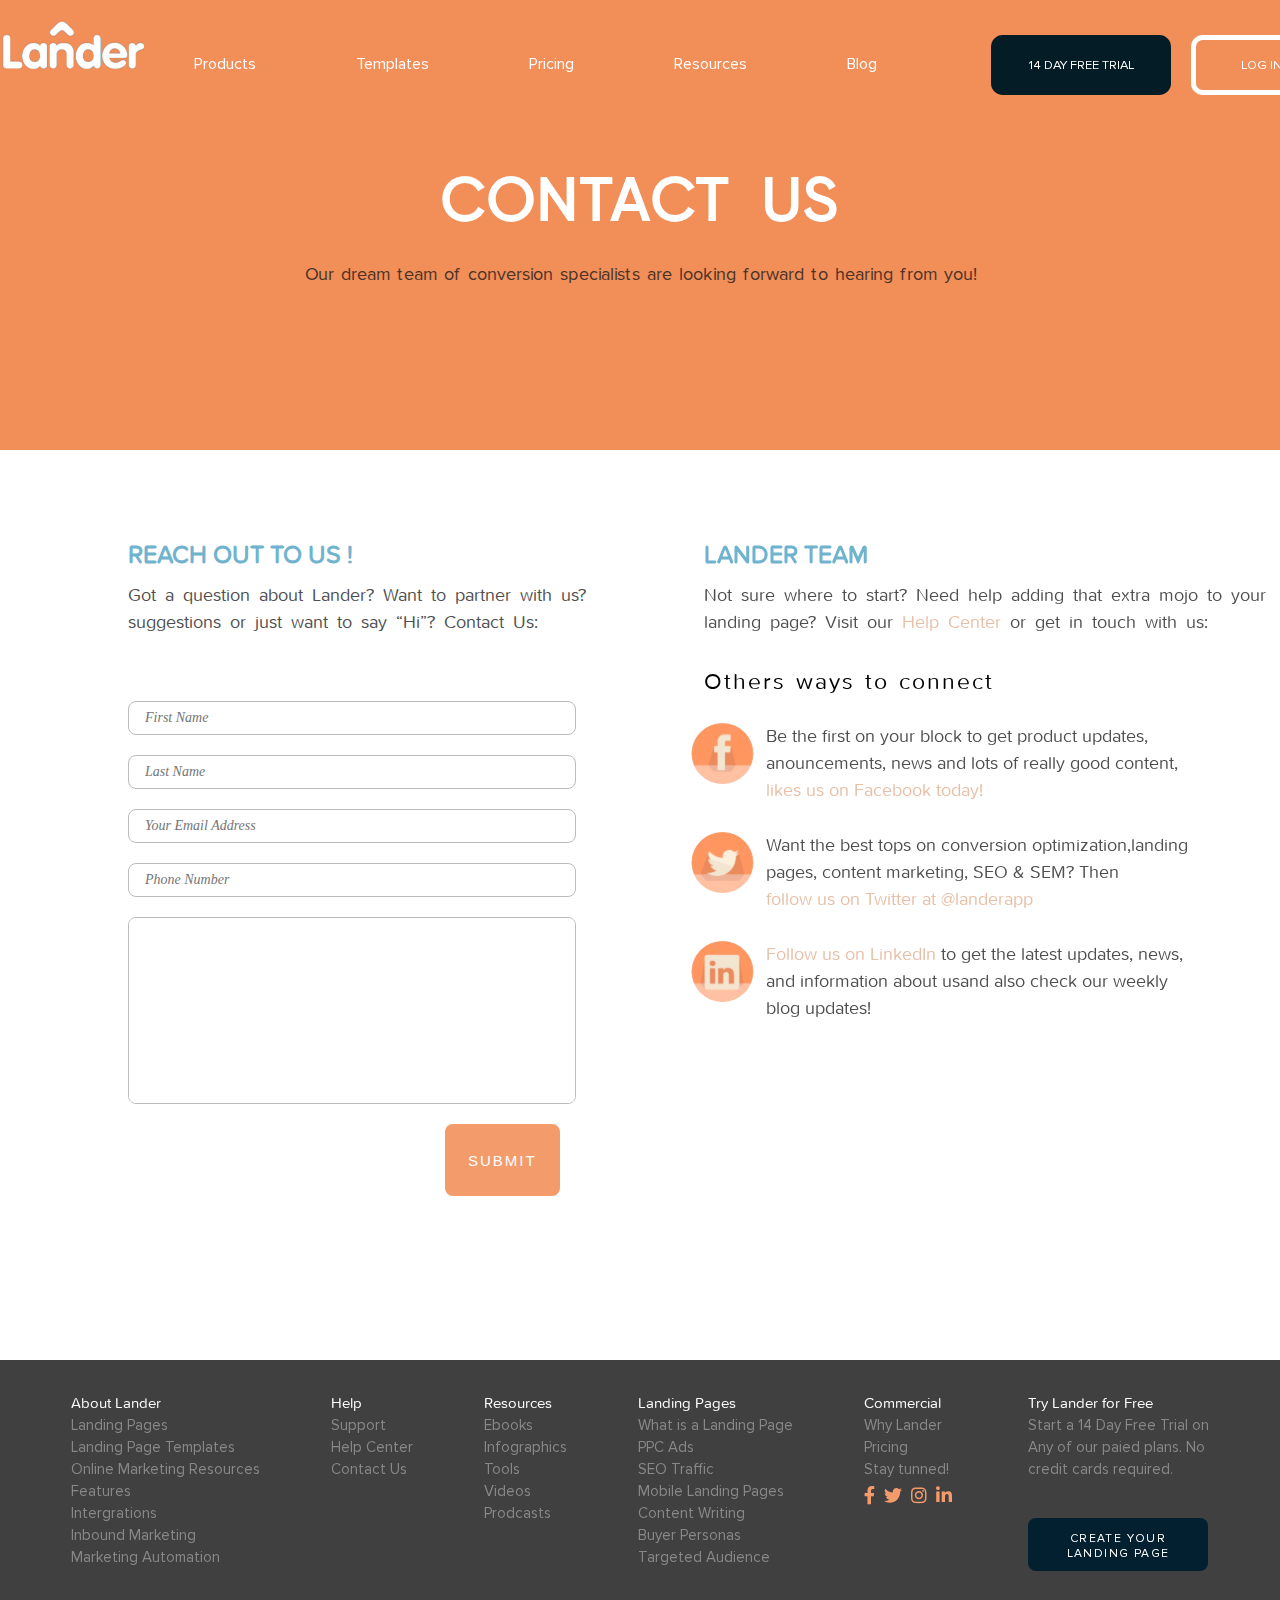
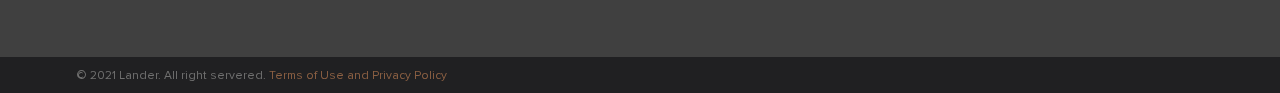
<file: index.html>
<!DOCTYPE html>
<head>
    <meta charset="UTF-8">
    <meta http-equiv="X-UA-Compatible" content="IE=edge">
    <meta name="viewport" content="width=device-width, initial-scale=1.0">
    <title>Lander</title>
    <link rel="stylesheet" href="main.css">
    <link rel="stylesheet" href="mobile.css">
    <link rel="stylesheet" href="fontawesome-free-5.15.4-web/css/all.min.css">
</head>
<body>
    <header>
        <nav>
            <span id="mobile-burger">&#9776;</span>
            <a class="logo" href="#"><img src="assets/Lander-logo.png" alt=""></a>
            <ul id="Mobile-iTems">
                <li><a href="#"><i class="fab fa-dropbox hidden-icons"></i> Products</a></li>
                <li><a href="#"><i class="fas fa-file-code hidden-icons"></i> Templates</a></li>
                <li><a href="#"><i class="fas fa-money-check-alt hidden-icons"></i> Pricing</a></li>
                <li><a href="#"><i class="fas fa-toolbox hidden-icons"></i> Resources</a></li>
                <li><a href="#"><i class="fas fa-blog hidden-icons"></i> Blog</a></li>
            </ul>
            <div class="navRight"> 
                <span><a href="#" class="tirial-box">14 DAY FREE TRIAL</a></span>
                <span><a href="#" class="login-box">LOG IN</a></span>
            </div>
        </nav>
        <div class="container-Header">
            <span><h1>Contact us</h1></span>
            <span class="container-header-qoute">Our dream team of conversion specialists are looking forward to hearing from you!</span>
        </div>
    </header>
    <div class="container">
        <div class="top-section">
            <div class="left-section">
                <span class="sections-titles"> REACH OUT TO US !</span>
                <span class="section-parag">Got a question about Lander? Want to partner with us? <br>suggestions or just want to say “Hi”? Contact Us:</span>
                <form class="contact-form" action="#">
                    <input type="text" placeholder="First Name">
                    <input type="text" placeholder="Last Name">
                    <input type="text" placeholder="Your Email Address">
                    <input type="text" placeholder="Phone Number">
                    <textarea placeholder="Message"name="" id="" cols="" rows=""></textarea>
                    <input id="submitButton" type="submit" value="submit">
                </form>

            </div>
            <div class="right-section">
               <span class="sections-titles">LANDER TEAM</span>
               <span class="section-parag">Not sure where to start? Need help adding that extra mojo to your <br>
                landing page? Visit our <a href="#" class="highlight-color"> Help Center </a>or get in touch with us:
            </span>
   
                <div class="social-median-section">
                    <span class="social-media-title">Others ways to connect</span>
                    <div class="image-and-parag">
                        <img class="social-img" src="assets/facebook.svg" alt="">
                        <span class="social-parag">Be the first on your block to get product updates, <br>
                            anouncements, news and lots of really good content, <br>
                            <a href="#" class="highlight-color"> likes us on Facebook today!</a>
                        </span>
                    </div>
                    <div class="image-and-parag">
                        <img class="social-img" src="assets/twitter.svg" alt="">
                        <span class="social-parag">Want the best tops on conversion optimization,landing <br>
                            pages, content marketing, SEO & SEM? Then <br>
                            <a  href="#" class="highlight-color"> follow us on Twitter at @landerapp</a>
                        </span>
                    </div>
                    <div class="image-and-parag">
                        <img class="social-img" src="assets/linkdin.svg" alt="">
                        <span class="social-parag"><a href="#" class="highlight-color">Follow us on LinkedIn</a> to get the latest updates, news, <br>
                            and information about usand also check our weekly <br>
                            blog updates!
                        </span>
                    </div>
                </div>
            </div>
        </div>
    </div>

    <footer>
        
        <ul>
            <li><a href="#">About Lander</a></li>
            <li><a href="#">Landing Pages</a></li>
            <li><a href="#">Landing Page Templates</a></li>
            <li><a href="#">Online Marketing Resources</a></li>
            <li><a href="#">Features</a></li>
            <li><a href="#">Intergrations</a></li>
            <li><a href="#">Inbound Marketing</a></li>
            <li><a href="#">Marketing Automation</a></li>
        </ul>

        <ul>
            <li><a href="#">Help</a></li>
            <li><a href="#">Support</a></li>
            <li><a href="#">Help Center</a></li>
            <li><a href="#">Contact Us</a></li>
         
        </ul>

        <ul>
            <li><a href="#">Resources</a></li>
            <li><a href="#">Ebooks</a></li>
            <li><a href="#">Infographics    </a></li>
            <li><a href="#">Tools</a></li>
            <li><a href="#">Videos</a></li>
            <li><a href="#">Prodcasts</a></li>
            
        </ul>

        <ul>
            <li><a href="#">Landing Pages</a></li>
            <li><a href="#">What is a Landing Page</a></li>
            <li><a href="#">PPC Ads</a></li>
            <li><a href="#">SEO Traffic</a></li>
            <li><a href="#">Mobile Landing Pages</a></li>
            <li><a href="#">Content Writing</a></li>
            <li><a href="#">Buyer Personas</a></li>
            <li><a href="#">Targeted Audience</a></li>
        </ul>

        <ul>
            <li><a href="#">Commercial</a></li>
            <li><a href="#">Why Lander</a></li>
            <li><a href="#">Pricing</a></li>
            <li><a href="#">Stay tunned!</a></li>
            <li class="footer-social-media-icons">
                <a href="#"><i class="fab fa-facebook-f"></i></a>
                <a href="#"><i class="fab fa-twitter"></i></a>
                <a href="#"><i class="fab fa-instagram"></i></a>
                <a href="#"><i class="fab fa-linkedin-in"></i></a>
            </li>
        </ul>

        <ul>
            <li><a href="#">Try Lander for Free</a></li>
            <li><a href="#">Start a 14 Day Free Trial on </a></li>
            <li><a href="#">Any of our paied plans. No</a></li>
            <li><a href="#">credit cards required.</a></li>
            <li class="last-footer-item"><a class="Landing-page-button" href="#">create your <br> landing page</a></li>
        </ul>
        
    </footer>
   <div class="copy-right">
       <span> © 2021 Lander. All right servered. <a class="privacy-policy-highlight" href="#"> Terms of Use and Privacy Policy </a> </span>
   </div>
   <script src="main.js"></script>
</html>

<!-- <span><a href="#" class="tirial-box">14 DAY FREE TRIAL</a></span>
                 <span><a href="#" class="login-box">LOG IN</a></span> -->
</file>
<file: main.css>
@font-face {
    font-family: 'VAGRounded-BT';
    src: url('fonts/VAGRounded-BT.TTF');
}

@font-face {
    font-family: 'ProximaNova-Regular';
    src: url('fonts/FontsFree-Net-ProximaNova-Regular.ttf');
}
@font-face {
    font-family: 'Gilroy-Medium';
    src: url('fonts/gilroy/Gilroy-Medium.ttf');
}
@font-face {
    font-family: 'ProximaNova-Bold';
    src: url('fonts/FontsFree-Net-Proxima-Nova-Bold.otf');
}
@font-face {
    font-family: 'ProximaNovaSoftW03-Regular';
    src: url('fonts/FontsFree-Net-Proxima-Nova-Soft-W03-Regular.ttf');
}

@font-face {
    font-family: 'Proxima Nova italic';
    src: url('fonts/');
}


/* Defaults */
#Mobile-iTems{
    display: flex;
}

* {
    padding: 0 ;
    margin : 0 ;
    box-sizing: border-box;
    text-decoration: none;
}
header nav ul li a .hidden-icons{display: none;}
.highlight-color {color :#E7BFA6}
/* Defaults end*/


header {
    width : 100%;
    height: 50vh;
    background-color: #F28E58;
}
header nav {
    width: 100%;
    padding-top : 20px;
    display:flex;
    flex-direction: row;
    align-items: baseline;
    justify-content: space-evenly;
}   
header nav ul  li{
    list-style: none;
    float : left ;  
    margin-right : 50px;
    margin-left : 50px;
}
header nav ul .navRight {
    justify-self: flex-end;
}


header nav ul li a {
    font-weight: 400;
    text-decoration: none;
    font-family: 'ProximaNova-Regular' , sans-serif;
    color : #fff;
    font-size : 16px;


}
nav {
    width: 100%;
    height: 11%;
    top : 0 ;
    position : fixed; 
    background-color : rgb(242, 142, 88);
}

.logo img {
   width : 9em;
}
 .logo {
    position :static ;
    top :   10px;
    font-family: 'VAGRounded-BT' ,sans-serif;
    color : #fff;
    text-decoration: none;
    font-weight: 400;
 }  

header nav .navRight a {
    font-weight: 400;
    color :#fff;
    font-size : 0.8em;
    font-family: 'ProximaNova-Regular' , sans-serif;
    text-decoration: none;
    text-transform: uppercase;
}

.navRight {
    display: inline-flex;
    margin-left : 5vw;
}

.navRight span {
    margin-right :20px;
    display: flex;
    align-items: center;
    justify-content: center;
    text-align: center;
}
.navRight span:first-child {background-color:#031C26;  width :180px; height:  60px; border-radius:  11.8px;cursor: pointer; }
.navRight span:nth-child(2){border: 5px solid #FFFFFF;width :140px; height:  60px; border-radius:  11.8px;cursor: pointer;}
.navRight span:first-child:hover{background:#404040;}

/* container header */
.container-Header {
    display: flex;
    flex-flow : column;
    width : 100% ;
    height:60vh ;
    justify-content: center;
    align-items: center;
    line-height: 1.8;
    font-family: 'ProximaNova-Regular';

}
.container-Header h1 {
    letter-spacing: 2px;
    font-size : 60px ;
    word-spacing: 15px;
    letter-spacing: 2%;
    font-family: 'Gilroy-Medium';
    font-weight: 600;
    text-transform: uppercase;
    color : #fff;
}
.container-header-qoute {font-size : 18px;color :#4B3327;word-spacing: 2px; letter-spacing: 2%; padding-bottom : 100px;}
/* container header end */
.container {
    margin-top : 10vh;
    width : 100%;
    height: 80vh;
    font-family: 'ProximaNovaSoftW03-Regular';
}
.top-section{
    display: grid;
    grid-template-columns: 50% 50%;
}
/* left section container */

.left-section {
    margin-left :5vw;
    display: flex;
    flex-direction: column;
}

 .sections-titles  {
    color : #70B3CE ;
    font-size : 25px;
    font-weight: 600;
}
 .section-parag {
    line-height: 1.5;
    color :#4E4E4E;
    font-size : 18px;
    word-spacing: 4px;
    margin-top : 12px;
  
}

/* contact form */

.contact-form {
    margin-top: 5vh;
    display: flex;
    flex-direction: column;
}


.left-section {
    display: flex;
    flex-direction: column;
    padding-left : 5vw;
 }
 
 input[type=text] {
     width : 35vw;
     height: 3.4vh;
     margin-top : 20px;
     border: 1.5px solid #bbbbc0;
     border-radius: 8px;
 }
 input[type=text],select ,textarea{
     padding : 16px  ;
     font-size : 14px;
     font-family: 'Proxima Nova';
     font-weight: lighter;
     font-style: italic;
     color : #bbbbc0;
 }
 
 textarea {
    width : 35vw;
    height: 187px;
    margin-top : 20px;
    border: 1.5px solid #bbbbc0;
    border-radius: 8px;
    resize: none;
}

textarea::placeholder{
    padding : 16px  28px;
    font-size : 14px;
    font-family: 'Proxima Nova';
    font-weight: lighter;
    font-style: italic;
    padding-top: 1000px;

}

input[type=submit]{
    width : 9vw;
    height: 8vh;
    font-size : 15px;
    letter-spacing: 2px;
    color : #fff;
    text-transform: uppercase;
    align-self: flex-end;
    margin-right : 80.1px;
    margin-top : 20px;
    background-color: #f39b6b;
    border-radius: 8px;
    border : none;
    cursor: pointer;
}

/* contact form end */

/* left section container end */

/* right section container */

.right-section {
    display: flex;
    flex-direction: column;
    padding-left : 5vw;
    
}

/* social media container section*/
.social-media-title {
    font-family: 'ProximaNovaSoftW03-Regular',sans-serif;
    margin-top : 5vh;
    color : #000;
    font-weight: 400;
    font-size : 23px;
    letter-spacing: 2px;
    word-spacing: 2px;
}
.social-median-section {
    margin-top: 2em;}



.image-and-parag  {
    margin-top : 28px;
    display: flex;
    justify-content: flex-start;
    width : 100%;    
}

.social-img {
    margin-left : -25px;
    width : 6.8vw;
    height: 6.8vh;
}
.social-parag{
 
    color : #4E4E4E;
    font-size : 18px;
    line-height: 1.5;
}

/* secial media container section end*/
/* right section container end */

/* footer section */

footer {
    margin-top : 100px;
    width : 100%;
    height: 33vh;
    background-color :#404040;
    display: flex;
    flex-direction: row;
    justify-content: space-evenly;
}
footer ul{margin-top : 30px;}
footer ul li {list-style: none; padding-top : 4px;}
footer ul li:first-child  a{
    font-family: 'ProximaNovaSoftW03-Regular' ,sans-serif;
    color :#fff;}
footer ul li a {
    padding-top : 10px !important;
    color :#888888;
    font-weight: 400;
    font-family: 'ProximaNova-Regular', sans-serif;
    font-size : 15px !important;
}

footer ul li a i {
    color : #F39B6B;
    font-size : 18px;
    padding-right :5px;
}
.footer-social-media-icons {padding-top:8px;}


.last-footer-item:last-child  {
    margin-top : 40px;
    background-color : #032030;
    border-radius: 8px;
    height: 53px;
    width: 180px;
    display: flex;
    align-items: center;
    justify-content: center;
    text-align: center;
}
.Landing-page-button{
padding-bottom : 12px;
text-transform: uppercase;
font-family: 'ProximaNova-Regular';
color : #fff;
font-size : 12px !important;
font-weight: 400;
letter-spacing: 1.4px;
}
/* background-color:#031C26;  width :180px; height:  60px; border-radius:  11.8px;cursor: pointer;  */

/* footer section end */

/* copy right section */
.copy-right{
    display: flex;
    width : 100%;
    height: 4vh;
    background-color: #202022;
    align-items: center;
    font-size : 12px;
    font-family: 'ProximaNova-Regular',sans-serif;
}
.copy-right span {
    margin-left : 6%;
    color : #707070;

} 
.privacy-policy-highlight {color : #8C6043;}

/* copy right section end */
</file>
<file: mobile.css>
/* Defaults */

#mobile-burger {
    display: none;
}


/* Defaults end */



@media screen and (max-width: 1200px) {
header nav ul li a .hidden-icons{display: inline;}
* {
    margin : 0 ;
    padding : 0 ;
    
}

nav {
    width: 100%;
    
    background-color : none;
    position: static;
}
header {
    width : 100% ;
    height: 60vh;
    overflow: hidden;
}
 header nav {
    width :100%;
    display: flex;
    flex-direction: column;
    justify-content:flex-start ;
    align-items: flex-start;
  
}
.logo {display: none;}


#mobile-burger {
    display: inline;
    font-size :50px;
    color :#fff;
    transition: all 0.5s ease-in-out;
}
#mobile-burger:active{color:rgb(173, 170, 170);}

#Mobile-iTems {
    display: none;
    flex-direction: column;
    position:fixed;
    top: 20px;
    margin-top : 50px; 
    width : 100%;
    background-color : #F28E58;

}
 
header nav ul li {
    width : 100%;
    margin-left : 0 ;
    margin-right : 0 ;
    padding-top: 20px;

}

header nav ul li:last-child {border-top:none; padding-bottom:10px;}


header nav ul li a {
    padding-top: 20px;
    padding-left : 10px;
    color :#fff;
}
.container-Header{
    display: flex;
    width: 100%;
    justify-content: center;
    align-items: center;
}
.container-Header  h1{
    font-size : 40px;
}
.container-header-qoute{font-size :18px;margin-left: 20px;margin-right :2px}

header nav ul li a:active {color:rgb(173, 170, 170); }

.container{
    width: 100%;
    height: 150vh;
    display: flex;

}
.sections-titles{
    font-size : 22px;
}
.section-parag{font-size : 16px}
.top-section {display: flex;flex-direction: column; }

input[type=text]{
    width : 80vw;
}
textarea {
    width : 80vw;
}

input[type=submit] {
    width :120px; 
    height: 50.6px;
    font-size : 10px;
    align-self: flex-end;
    margin-right:40px;
}

.right-section{
    margin-top : 100px;
}
.social-median-section{
    display: flex;
    flex-direction: column;
}
.image-and-parag{margin-left : 15px;}
.social-img{
    width: 44px; margin-right : 20px;
}
.social-parag{
    font-size : 12px;

}

footer  {
    display: flex;
    flex-direction: column;
    width: 100%;
    height: 100%;
}
footer ul  {
    margin-left : 50px;
}
footer ul li:last-child{
    margin-bottom : 50px;
}

footer ul li a {
    font-size : 14px!important;
}
</file>
